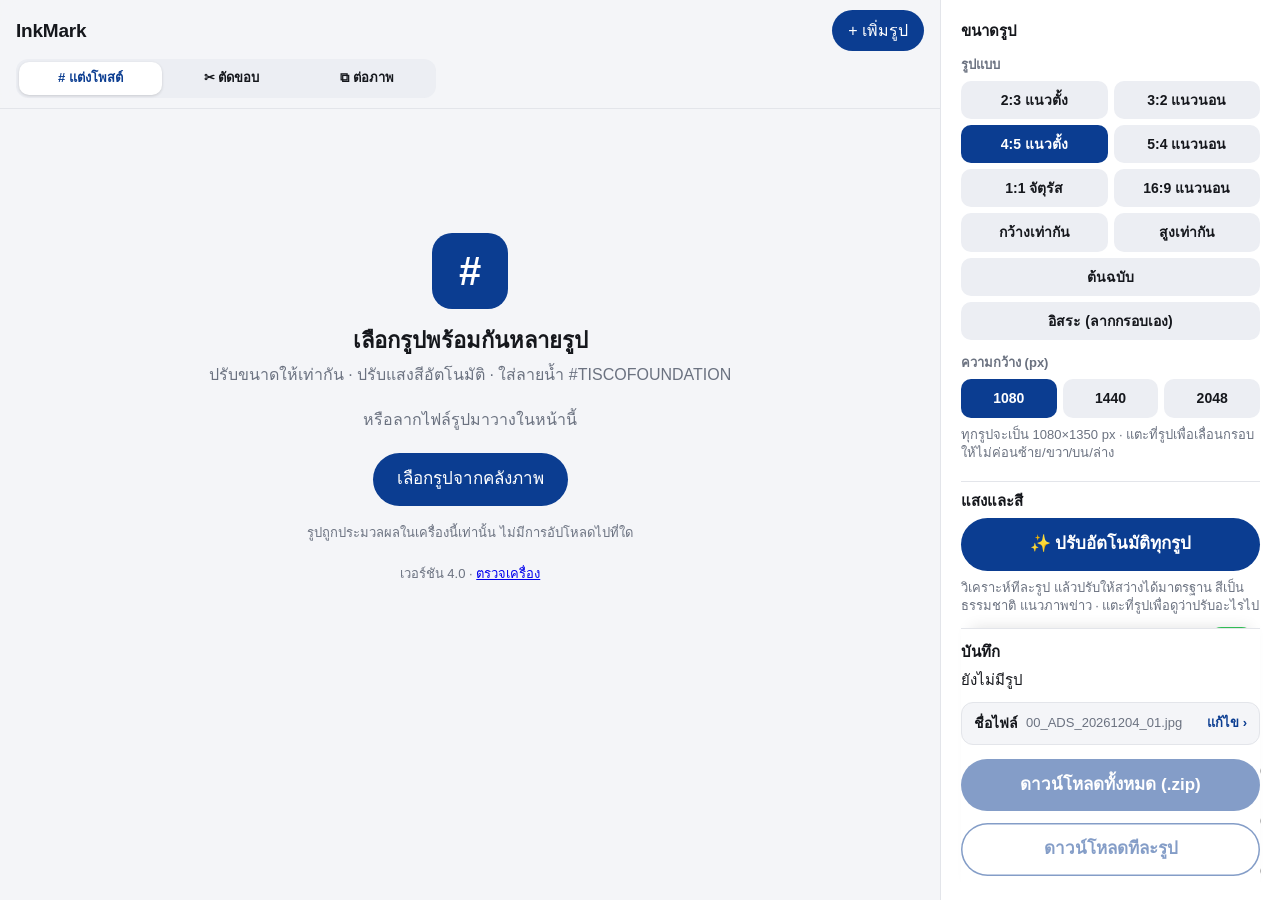
<file: index.html>
<!doctype html>
<html lang="th">
<head>
  <meta charset="utf-8">
  <meta name="viewport" content="width=device-width, initial-scale=1, viewport-fit=cover">
  <meta name="apple-mobile-web-app-capable" content="yes">
  <meta name="mobile-web-app-capable" content="yes">
  <meta name="apple-mobile-web-app-status-bar-style" content="default">
  <meta name="apple-mobile-web-app-title" content="InkMark">
  <meta name="theme-color" content="#0b3d91">
  <link rel="manifest" href="manifest.json">
  <link rel="apple-touch-icon" href="icons/icon-180.png">
  <link rel="icon" href="icons/icon-192.png">
  <link rel="stylesheet" href="css/style.css">
  <title>InkMark</title>
</head>
<body>
  <header class="topbar">
    <div class="topbar-main">
      <div class="brand">InkMark <span id="count" class="count"></span></div>
      <div class="top-actions">
        <button id="clearBtn" class="ghost" hidden>ล้างทั้งหมด</button>
        <label class="btn primary">+ เพิ่มรูป<input id="fileInput" type="file" accept="image/*" multiple hidden></label>
      </div>
    </div>
    <div class="seg mode-switch" id="modeSwitch">
      <button type="button" data-mode="post"># แต่งโพสต์</button>
      <button type="button" data-mode="trim">✂︎ ตัดขอบ</button>
      <button type="button" data-mode="stitch">⧉ ต่อภาพ</button>
    </div>
  </header>

  <main id="main">
    <section id="empty" class="empty">
      <div class="empty-mark">#</div>
      <h1>เลือกรูปพร้อมกันหลายรูป</h1>
      <p>ปรับขนาดให้เท่ากัน · ปรับแสงสีอัตโนมัติ · ใส่ลายน้ำ #TISCOFOUNDATION</p>
      <p class="desk-only drop-hint">หรือลากไฟล์รูปมาวางในหน้านี้</p>
      <label class="btn primary big">เลือกรูปจากคลังภาพ<input id="fileInput2" type="file" accept="image/*" multiple hidden></label>
      <p class="hint">รูปถูกประมวลผลในเครื่องนี้เท่านั้น ไม่มีการอัปโหลดไปที่ใด</p>
      <p class="hint"><span id="version"></span> · <a href="check.html">ตรวจเครื่อง</a></p>
    </section>
    <p id="gridHint" class="grid-hint" hidden>แตะที่รูปเพื่อเลื่อนตำแหน่งกรอบ หรือปรับแสงสีเฉพาะรูป</p>
    <div id="grid" class="grid"></div>
  </main>

  <!-- โหมดตัดขอบ -->
  <section id="trimApp" class="trim-app">
    <div class="trim-opts">
      <span class="muted">ตัด</span>
      <div class="seg" id="trimColorSeg"></div>
    </div>
    <section id="trimEmpty" class="empty">
      <div class="empty-mark">✂︎</div>
      <h1>ตัดขอบภาพแคปหน้าจอ</h1>
      <p>ตัดขอบดำ/ขาวออกอัตโนมัติ · ไม่ใส่ลายน้ำ ไม่ปรับสี คุณภาพเท่าต้นฉบับ</p>
      <label class="btn primary big">เลือกรูป<input id="trimInput" type="file" accept="image/*" multiple hidden></label>
      <p class="hint">บันทึกเป็นชื่อเดิมต่อท้าย _crop เช่น IMG_5969_crop.png</p>
    </section>
    <p id="trimHint" class="grid-hint" hidden>แตะที่รูปเพื่อดู หรือลากขอบปรับเอง</p>
    <div id="trimGrid" class="grid"></div>
  </section>
  <div id="trimBar" class="trim-bar" hidden>
    <span id="trimSummary" class="trim-summary"></span>
    <div class="trim-actions">
      <button id="trimPrepare" class="btn primary touch-only">บันทึกทั้งหมด</button>
      <button id="trimShare" class="btn primary touch-only" hidden>บันทึกลงคลังรูป / แชร์</button>
      <button id="trimZip" class="btn primary desk-only">ดาวน์โหลด .zip</button>
      <button id="trimFiles" class="btn outline desk-only">ทีละรูป</button>
    </div>
  </div>
  <div id="trimEditor" class="editor" hidden>
    <div class="ed-head">
      <button id="tEdClose" class="ghost">✕ ปิด</button>
      <span id="tEdTitle" class="ed-title"></span>
      <span class="ed-nav">
        <button id="tEdPrev" class="ghost" aria-label="รูปก่อนหน้า">‹</button>
        <button id="tEdNext" class="ghost" aria-label="รูปถัดไป">›</button>
      </span>
    </div>
    <div class="t-stage"><canvas id="tEdCanvas"></canvas></div>
    <div class="t-controls">
      <p class="hint" id="tEdInfo"></p>
      <div class="auto-row">
        <button id="tEdAuto" class="btn primary">✂︎ ตัดอัตโนมัติ</button>
        <button id="tEdNone" class="btn outline">ไม่ตัด</button>
      </div>
      <p class="hint">ลากเส้นขอบสีชมพูเพื่อปรับเอง · ลากกลางกรอบเพื่อเลื่อน</p>
    </div>
  </div>

  <!-- โหมดต่อภาพ -->
  <section id="stitchApp" class="stitch-app">
    <section id="stitchEmpty" class="empty">
      <div class="empty-mark">⧉</div>
      <h1>ต่อภาพแคปหน้าจอยาว</h1>
      <p>เลือกภาพแคปหลายภาพ (ลำดับไหนก็ได้) แอปเรียงลำดับ หาส่วนที่ซ้อนกัน แล้วต่อเป็นภาพยาวภาพเดียว</p>
      <label class="btn primary big">เลือกภาพแคป<input id="stitchInput" type="file" accept="image/*" multiple hidden></label>
      <p class="hint">บันทึกเป็น PNG ชื่อ ภาพแรก_stitch.png</p>
    </section>
    <div id="stitchWork" hidden>
      <div class="stitch-top">
        <p class="grid-hint">ลำดับภาพ (บน → ล่าง) · จัดให้อัตโนมัติ · ใช้ ◀ ▶ สลับเองได้</p>
        <button id="stitchAuto" type="button" class="ghost small">↻ เรียงอัตโนมัติ</button>
      </div>
      <div id="stitchStrip" class="stitch-strip"></div>
      <div class="stitch-layout">
        <div id="stitchPreviewBox" class="stitch-preview"><canvas id="stitchCanvas"></canvas></div>
        <div class="stitch-side">
          <div class="seam bars-box">
            <strong>แถบบน / แถบล่าง</strong>
            <p class="hint" id="stitchBars"></p>
            <label class="switch-row"><span>เก็บแถบบน <small class="muted">(เวลา แบต ชื่อแชท) จากภาพแรก</small></span><input type="checkbox" id="stitchKeepHeader" class="switch"></label>
            <label class="switch-row"><span>เก็บแถบล่าง <small class="muted">(ช่องพิมพ์ เมนู) จากภาพสุดท้าย</small></span><input type="checkbox" id="stitchKeepFooter" class="switch"></label>
          </div>
          <div id="stitchSeams" class="stitch-seams"></div>
        </div>
      </div>
    </div>
  </section>
  <div id="stitchBar" class="trim-bar" hidden>
    <span id="stitchSummary" class="trim-summary"></span>
    <div class="trim-actions">
      <button id="stitchPrepare" class="btn primary touch-only">ต่อภาพและบันทึก</button>
      <button id="stitchShare" class="btn primary touch-only" hidden>บันทึกลงคลังรูป / แชร์</button>
      <button id="stitchDownload" class="btn primary desk-only">ดาวน์โหลดภาพยาว (.png)</button>
    </div>
  </div>

  <!-- แผงตั้งค่า -->
  <section id="sheet" class="sheet" hidden>
    <div class="sheet-head">
      <strong id="sheetTitle"></strong>
      <button id="sheetClose" class="ghost small">เสร็จ</button>
    </div>

    <div class="pane" data-pane="size">
      <h3 class="pane-title">ขนาดรูป</h3>
      <p class="label">รูปแบบ</p>
      <div class="seg mode-grid" id="modeSeg"></div>
      <p class="label" id="sizeLabel">ความกว้าง (px)</p>
      <div class="seg" id="sizeSeg"></div>
      <p class="hint" id="sizeHint"></p>
    </div>

    <div class="pane" data-pane="tone">
      <h3 class="pane-title">แสงและสี</h3>
      <button id="autoAllBtn" class="btn primary block">✨ ปรับอัตโนมัติทุกรูป</button>
      <p class="hint">วิเคราะห์ทีละรูป แล้วปรับให้สว่างได้มาตรฐาน สีเป็นธรรมชาติ แนวภาพข่าว · แตะที่รูปเพื่อดูว่าปรับอะไรไป</p>
      <label class="switch-row">
        <span><strong>ปรับอัตโนมัติทันทีเมื่อเพิ่มรูป</strong></span>
        <input type="checkbox" id="autoImport" class="switch">
      </label>
      <button id="resetAllBtn" class="ghost small">ล้างการปรับแสงสีทุกรูป</button>
      <p class="label">ปรับเพิ่มทั้งชุด</p>
      <div id="globalSliders" class="sliders"></div>
      <button id="globalReset" class="ghost small">รีเซ็ตแถบเลื่อน</button>
      <p class="hint">ต้องการปรับเฉพาะรูปไหน ให้แตะที่รูปนั้น</p>
    </div>

    <div class="pane" data-pane="wm">
      <h3 class="pane-title">ลายน้ำ</h3>
      <label class="switch-row">
        <span><strong>ใส่ลายน้ำ</strong><br><small>ห่างขอบเท่ากัน ขนาดอัตโนมัติตามรูป</small></span>
        <input type="checkbox" id="wmToggle" class="switch">
      </label>
      <p class="label">ข้อความ</p>
      <input id="wmText" type="text" autocomplete="off" autocapitalize="characters" spellcheck="false">
      <p class="label">ตำแหน่ง</p>
      <div class="pos-grid" id="wmPosGrid" aria-label="ตำแหน่งลายน้ำ"></div>
      <p class="label">ขนาด</p>
      <div class="seg" id="wmSizeSeg"></div>
      <p class="label">สี</p>
      <div class="seg wrap" id="wmColorSeg"></div>
      <p class="label">ความทึบ <span id="wmOpacityVal" class="muted"></span></p>
      <input id="wmOpacity" type="range" min="40" max="100" step="5">
    </div>

    <div class="pane" data-pane="export">
      <h3 class="pane-title">บันทึก</h3>
      <p id="exportSummary" class="summary"></p>
      <details class="name-box" id="nameBox">
        <summary>
          <span class="name-title">ชื่อไฟล์</span>
          <span class="name-sum" id="namePreview"></span>
        </summary>
        <p class="label">คำค้นหาในชื่อไฟล์</p>
        <input id="prefixInput" type="text" autocomplete="off" autocapitalize="characters" spellcheck="false" maxlength="20">
        <p class="hint">รูปแบบ 00_คำค้นหา_วันที่ถ่าย_ลำดับ · ลำดับนับตามรูปในหน้าแอป เริ่มใหม่ทุกวันที่</p>
      </details>
      <p class="hint warn" id="noDateWarn" hidden></p>
      <div class="desk-only desk-export">
        <button id="deskZipBtn" class="btn primary block">ดาวน์โหลดทั้งหมด (.zip)</button>
        <button id="deskFilesBtn" class="btn outline block">ดาวน์โหลดทีละรูป</button>
      </div>
      <div class="touch-only">
      <button id="exportBtn" class="btn primary block">เตรียมไฟล์ทั้งหมด</button>
      <div id="exportReady" hidden>
        <button id="shareBtn" class="btn primary block">บันทึกลงคลังรูป / แชร์</button>
        <p class="hint">กดแล้วเลือก <strong>"บันทึกรูปภาพ"</strong> รูปเข้าแอปรูปภาพ (แอปรูปภาพจะตั้งชื่อใหม่เอง) · ต้องการชื่อไฟล์ตามที่ตั้ง เลือก <strong>"บันทึกไปยังไฟล์"</strong></p>
        <button id="downloadBtn" class="ghost small">หรือดาวน์โหลดเป็นไฟล์</button>
      </div>
      </div>
    </div>
  </section>

  <nav class="tabbar" id="tabbar" hidden>
    <button data-sheet="size"><span class="ico">▣</span><span>ขนาด</span></button>
    <button data-sheet="tone"><span class="ico">☀︎</span><span>แสงสี</span></button>
    <button data-sheet="wm"><span class="ico">#</span><span>ลายน้ำ</span></button>
    <button data-sheet="export" class="accent"><span class="ico">↓</span><span>บันทึก</span></button>
  </nav>

  <!-- แก้ไขรายรูป -->
  <div id="editor" class="editor" hidden>
    <div class="ed-head">
      <button id="edClose" class="ghost">✕ ปิด</button>
      <span id="edTitle" class="ed-title"></span>
      <span class="ed-nav">
        <button id="edPrev" class="ghost" aria-label="รูปก่อนหน้า">‹</button>
        <button id="edNext" class="ghost" aria-label="รูปถัดไป">›</button>
      </span>
    </div>
    <div class="ed-body">
      <div class="ed-stage" id="edStage">
        <div class="ed-pane" id="edCropPane">
          <p class="ed-pane-label" id="edCropLabel">รูปเต็ม · ลากกรอบเพื่อเลือกตำแหน่ง</p>
          <div class="ed-pane-box"><canvas id="edCrop"></canvas></div>
        </div>
        <div class="ed-pane">
          <p class="ed-pane-label">ผลลัพธ์</p>
          <div class="ed-pane-box"><canvas id="edPreview"></canvas></div>
        </div>
      </div>
      <div class="ed-controls">
        <div id="edFrame" class="ed-frame">
          <div class="row ed-mode-row">
            <span class="muted">ขนาดรูปนี้</span>
            <select id="edMode"><option value=""></option></select>
          </div>
          <p class="hint" id="edModeNote" hidden>รูปนี้ใช้ขนาดเฉพาะ รูปอื่นยังใช้ขนาดตามชุด</p>
          <p class="hint mobile-only" id="edFrameHint">ลากกรอบสีขาวเพื่อเลือกตำแหน่ง · ใช้สองนิ้วซูมได้</p>
          <p class="hint" id="edFreeInfo" hidden></p>
          <div class="row" id="edZoomRow">
            <span class="muted">ซูม</span>
            <input id="edZoom" type="range" min="1" max="4" step="0.01">
            <button id="edCropReset" class="ghost small">กึ่งกลาง</button>
          </div>
          <div class="geo-box">
            <p class="label geo-title">ปรับให้ตรง <span class="muted">— เอียง · มุมมองแนวตั้ง/แนวนอน</span></p>
            <div class="ref-row">
              <span class="muted">อ้างอิงหลัก</span>
              <div class="seg" id="refSeg"></div>
            </div>
            <div class="auto-row">
              <button id="edStraight" class="btn outline">📐 ตั้งตรงอัตโนมัติ</button>
              <button id="edGeoReset" class="ghost small">ล้าง</button>
            </div>
            <button id="edGuide" type="button" class="btn outline block guide-btn">📏 ลากเส้นอ้างอิงเอง</button>
            <div id="geoChips" class="chips"></div>
            <div class="one-slider"><input id="geoOne" type="range"></div>
          </div>
        </div>
        <div class="ed-tone">
          <div class="auto-row">
            <button id="edAuto" class="btn primary">✨ ปรับอัตโนมัติ</button>
            <button id="edToneReset" class="ghost small">ล้างการปรับ</button>
          </div>
          <ul id="edNotes" class="auto-notes"></ul>
          <button id="edCompare" class="btn outline block desk-only">กดค้างเพื่อดูก่อนปรับ</button>
          <!-- มือถือ: เลือกค่าทีละตัว แล้วปรับด้วยแถบเดียว (รูปไม่เลื่อนหาย) -->
          <div id="edChips" class="chips mobile-only"></div>
          <div class="one-slider mobile-only">
            <input id="edOne" type="range" step="1">
          </div>
          <p class="hint mobile-only">กดค้างที่รูปเพื่อดูก่อนปรับ · แตะชื่อค่าสองครั้งเพื่อกลับเป็น 0</p>
          <p class="label desk-only">ปรับแสงสีรูปนี้</p>
          <div id="edSliders" class="sliders desk-only"></div>
        </div>
        <div class="row ed-actions">
          <button id="edRemove" class="ghost small danger">ลบรูปนี้</button>
        </div>
        <p class="hint desk-only">คีย์ลัด: ← → เปลี่ยนรูป · Esc ปิด · ลูกกลิ้งเมาส์ = ซูม</p>
      </div>
    </div>
    <nav class="ed-tabs mobile-only" id="edTabs">
      <button type="button" data-tab="frame"><span class="ico">▣</span><span>ขนาด · ตำแหน่ง</span></button>
      <button type="button" data-tab="tone"><span class="ico">☀︎</span><span>แสงสี</span></button>
    </nav>
  </div>

  <div id="progress" class="progress" hidden>
    <div class="progress-card">
      <p id="progressText"></p>
      <div class="bar"><div id="progressBar"></div></div>
    </div>
  </div>
  <div id="toast" class="toast" hidden></div>
  <div id="dropZone" class="drop-zone" hidden><div>วางรูปที่นี่</div></div>
  <button id="updateBar" class="update-bar" hidden>มีเวอร์ชันใหม่ · แตะเพื่อโหลด (รูปที่เลือกไว้จะหายไป)</button>

  <script type="module" src="js/app.js"></script>
</body>
</html>
</file>
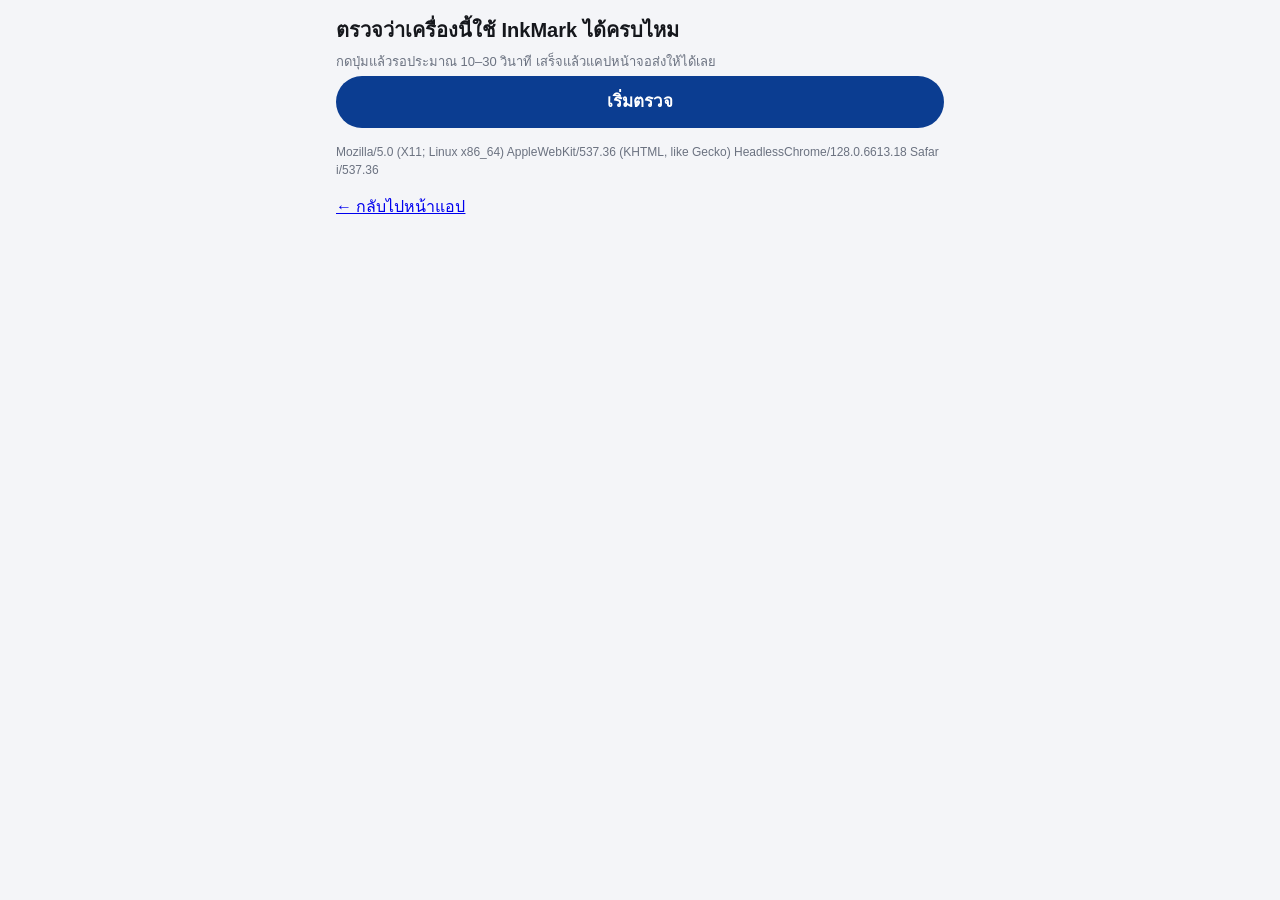
<file: check.html>
<!doctype html>
<html lang="th">
<head>
  <meta charset="utf-8">
  <meta name="viewport" content="width=device-width, initial-scale=1, viewport-fit=cover">
  <link rel="stylesheet" href="css/style.css">
  <title>InkMark · ตรวจเครื่อง</title>
  <style>
    .check { max-width: 640px; margin: 0 auto; padding: calc(env(safe-area-inset-top, 0px) + 16px) 16px 40px; }
    .check h1 { font-size: 20px; margin: 0 0 4px; }
    .check ol { padding: 0; list-style: none; margin: 16px 0; }
    .check li { background: var(--surface); border-radius: 12px; padding: 10px 12px; margin-bottom: 8px; font-size: 15px; }
    .check li small { display: block; color: var(--muted); font-size: 13px; margin-top: 2px; word-break: break-word; }
    .check .ua { font-size: 12px; color: var(--muted); word-break: break-all; }
    .check .result { font-weight: 700; font-size: 17px; margin: 8px 0; }
  </style>
</head>
<body>
  <div class="check">
    <h1>ตรวจว่าเครื่องนี้ใช้ InkMark ได้ครบไหม</h1>
    <p class="hint">กดปุ่มแล้วรอประมาณ 10–30 วินาที เสร็จแล้วแคปหน้าจอส่งให้ได้เลย</p>
    <button id="run" class="btn primary block">เริ่มตรวจ</button>
    <p id="result" class="result"></p>
    <ol id="list"></ol>
    <p class="ua" id="ua"></p>
    <p><a href="./">← กลับไปหน้าแอป</a></p>
  </div>
  <script type="module" src="js/check.js"></script>
</body>
</html>
</file>
<file: css/style.css>
:root {
  --bg: #f4f5f8;
  --surface: #ffffff;
  --text: #15171c;
  --muted: #6b7280;
  --line: #e3e5ea;
  --primary: #0b3d91;
  --primary-text: #ffffff;
  --chip: #eceef3;
  --danger: #c62828;
  --shadow: 0 6px 24px rgba(0, 0, 0, 0.12);
  --tabbar-h: 64px;
  --safe-b: env(safe-area-inset-bottom, 0px);
}
@media (prefers-color-scheme: dark) {
  :root {
    --bg: #0f1115;
    --surface: #1a1d23;
    --text: #eef0f4;
    --muted: #9aa1ad;
    --line: #2b2f37;
    --primary: #4c7fe0;
    --chip: #262a32;
    --danger: #ff6b6b;
    --shadow: 0 6px 24px rgba(0, 0, 0, 0.5);
  }
}

* { box-sizing: border-box; -webkit-tap-highlight-color: transparent; }
html, body { margin: 0; }
body {
  background: var(--bg);
  color: var(--text);
  font: 16px/1.45 -apple-system, BlinkMacSystemFont, "Sukhumvit Set", "Noto Sans Thai", "Helvetica Neue", Arial, sans-serif;
  touch-action: manipulation;
  -webkit-user-select: none;
  user-select: none;
}
button, input, label.btn { font: inherit; color: inherit; }
button { cursor: pointer; border: 0; background: none; }
[hidden] { display: none !important; }
.muted { color: var(--muted); font-weight: 400; }
.hint { color: var(--muted); font-size: 13px; margin: 8px 0 0; }

.btn {
  display: inline-flex; align-items: center; justify-content: center;
  padding: 9px 16px; border-radius: 999px; font-weight: 600; cursor: pointer;
}
.btn.primary { background: var(--primary); color: var(--primary-text); }
.btn.big { padding: 14px 24px; font-size: 17px; }
.btn.block { width: 100%; padding: 14px; font-size: 17px; margin-top: 4px; }
.btn:disabled { opacity: 0.5; }
.btn.outline { background: transparent; color: var(--primary); box-shadow: inset 0 0 0 1.5px var(--primary); }
.desk-export { display: grid; gap: 8px; }
.ghost { padding: 8px 12px; border-radius: 10px; color: var(--primary); font-weight: 600; }
.ghost.small { font-size: 14px; padding: 6px 10px; }
.ghost.danger { color: var(--danger); }

/* แถบบน */
.topbar {
  position: sticky; top: 0; z-index: 10;
  display: flex; align-items: center; justify-content: space-between;
  padding: calc(env(safe-area-inset-top, 0px) + 10px) 16px 10px;
  background: var(--bg);
  background: color-mix(in srgb, var(--bg) 88%, transparent);
  -webkit-backdrop-filter: blur(12px); backdrop-filter: blur(12px);
  border-bottom: 1px solid var(--line);
}
.brand { font-weight: 800; font-size: 19px; letter-spacing: -0.2px; }
.count { font-weight: 500; font-size: 14px; color: var(--muted); margin-left: 4px; }
.top-actions { display: flex; gap: 6px; align-items: center; }

main { padding: 12px 16px calc(var(--tabbar-h) + var(--safe-b) + 24px); }
body.sheet-open main { padding-bottom: calc(58vh + var(--safe-b)); }

.empty { text-align: center; padding: 12vh 8px 0; }
.empty-mark {
  width: 76px; height: 76px; margin: 0 auto 16px; border-radius: 20px;
  display: grid; place-items: center; font-size: 40px; font-weight: 800;
  background: var(--primary); color: #fff;
}
.empty h1 { font-size: 22px; margin: 0 0 6px; }
.empty p { color: var(--muted); margin: 0 0 22px; }
.empty .hint { margin-top: 18px; }
.grid-hint { color: var(--muted); font-size: 13px; margin: 0 0 10px; }

.grid { display: grid; grid-template-columns: repeat(2, minmax(0, 1fr)); gap: 10px; align-items: start; }
@media (min-width: 640px) { .grid { grid-template-columns: repeat(3, minmax(0, 1fr)); } }
@media (min-width: 980px) { .grid { grid-template-columns: repeat(4, minmax(0, 1fr)); } }
.tile {
  position: relative; border-radius: 10px; overflow: hidden; background: var(--chip);
  min-height: 80px; cursor: pointer;
}
.tile canvas { display: block; width: 100%; height: auto; }
.tile .num {
  position: absolute; left: 6px; top: 6px; font-size: 12px; font-weight: 700;
  background: rgba(0,0,0,0.55); color: #fff; padding: 1px 7px; border-radius: 99px;
}
.tile .del {
  position: absolute; right: 4px; top: 4px; width: 30px; height: 30px; border-radius: 50%;
  display: grid; place-items: center; font-size: 14px; font-weight: 700; line-height: 1;
  background: rgba(0,0,0,0.6); color: #fff; border: 1.5px solid rgba(255,255,255,0.8);
}

/* แถบล่าง */
.tabbar {
  position: fixed; left: 0; right: 0; bottom: 0; z-index: 30;
  display: grid; grid-template-columns: repeat(4, 1fr);
  padding: 6px 8px calc(var(--safe-b) + 6px);
  background: var(--surface); border-top: 1px solid var(--line);
}
.tabbar button {
  display: flex; flex-direction: column; align-items: center; gap: 1px;
  padding: 6px 0; border-radius: 12px; font-size: 12px; color: var(--muted);
}
.tabbar .ico { font-size: 19px; line-height: 1.2; font-weight: 700; }
.tabbar button.active { color: var(--primary); background: var(--chip); }
.tabbar button.accent { color: var(--primary); font-weight: 700; }

/* แผงตั้งค่า */
.sheet {
  position: fixed; left: 0; right: 0; z-index: 25;
  bottom: calc(var(--tabbar-h) + var(--safe-b));
  max-height: 52vh; overflow-y: auto; -webkit-overflow-scrolling: touch;
  background: var(--surface); border-radius: 18px 18px 0 0; box-shadow: var(--shadow);
  padding: 4px 16px 16px;
}
@media (min-width: 720px) { .sheet { left: 50%; right: auto; width: 560px; transform: translateX(-50%); } }
.sheet-head {
  position: sticky; top: 0; background: var(--surface);
  display: flex; justify-content: space-between; align-items: center; padding: 10px 0 4px;
}
.pane { display: none; }
.pane.active { display: block; }
.label { font-size: 13px; font-weight: 600; color: var(--muted); margin: 14px 0 6px; }

.seg { display: flex; gap: 6px; }
.seg.wrap { flex-wrap: wrap; }
.seg button {
  flex: 1 1 auto; padding: 9px 12px; border-radius: 10px; background: var(--chip);
  font-size: 14px; font-weight: 600; white-space: nowrap; display: inline-flex; align-items: center; justify-content: center; gap: 6px;
}
.seg button.on { background: var(--primary); color: var(--primary-text); }
.pos-grid {
  display: grid; grid-template-columns: repeat(3, 1fr); gap: 4px;
  width: 132px; aspect-ratio: 4 / 5; padding: 6px; border-radius: 12px;
  background: var(--chip); border: 1px solid var(--line);
}
.pos-grid button { border-radius: 8px; display: grid; place-items: center; }
.pos-grid button i { width: 22px; height: 6px; border-radius: 3px; background: var(--muted); opacity: 0.35; }
.pos-grid button.on { background: var(--surface); box-shadow: 0 1px 3px rgba(0,0,0,0.15); }
.pos-grid button.on i { background: var(--primary); opacity: 1; }
.dot { width: 14px; height: 14px; border-radius: 50%; border: 1px solid rgba(128,128,128,0.6); display: inline-block; }
.seg input[type=color] { width: 22px; height: 22px; border: 0; padding: 0; background: none; }

input[type=text] {
  width: 100%; padding: 10px 12px; font-size: 16px; border-radius: 10px;
  border: 1px solid var(--line); background: var(--bg); -webkit-user-select: text; user-select: text;
}
input[type=range] { width: 100%; accent-color: var(--primary); }

.sliders .sl { display: grid; grid-template-columns: 1fr auto; align-items: center; margin: 4px 0 10px; }
.sliders .sl span { font-size: 14px; }
.sliders .sl output { font-size: 13px; color: var(--muted); min-width: 34px; text-align: right; }
.sliders .sl input { grid-column: 1 / -1; }

.switch-row { display: flex; align-items: center; justify-content: space-between; gap: 12px; padding: 8px 0; }
.switch-row small { color: var(--muted); }
.switch {
  appearance: none; -webkit-appearance: none; flex: none;
  width: 51px; height: 31px; border-radius: 99px; background: var(--line); position: relative; transition: background .2s;
}
.switch::after {
  content: ""; position: absolute; top: 2px; left: 2px; width: 27px; height: 27px; border-radius: 50%;
  background: #fff; box-shadow: 0 1px 3px rgba(0,0,0,.3); transition: transform .2s;
}
.switch:checked { background: #34c759; }
.switch:checked::after { transform: translateX(20px); }

.summary { font-size: 15px; margin: 6px 0 12px; }

/* ตัวแก้ไขรายรูป */
.editor {
  position: fixed; inset: 0; z-index: 50; background: var(--bg);
  display: flex; flex-direction: column;
}
.ed-head {
  display: flex; align-items: center; justify-content: space-between; gap: 8px;
  padding: calc(env(safe-area-inset-top, 0px) + 6px) 8px 6px; border-bottom: 1px solid var(--line); background: var(--surface);
}
.ed-title { font-size: 14px; color: var(--muted); overflow: hidden; text-overflow: ellipsis; white-space: nowrap; }
.ed-nav button { font-size: 24px; padding: 2px 14px; }
.ed-body { flex: 1; min-height: 0; overflow-y: auto; width: 100%; }
.ed-stage {
  position: relative; background: #16181c; overflow: hidden;
  display: flex; flex-direction: column; gap: 8px; padding: 8px;
}
.ed-pane { display: flex; flex-direction: column; min-width: 0; min-height: 0; height: 36vh; height: 36dvh; }
.ed-pane-label { margin: 0 0 4px; color: #b9bec8; font-size: 12px; font-weight: 600; }
.ed-pane-box { flex: 1; min-height: 0; display: flex; align-items: center; justify-content: center; }
#edCrop, #edPreview { display: block; box-shadow: 0 2px 16px rgba(0,0,0,0.5); }
#edCrop { touch-action: none; cursor: grab; }
#edCrop.dragging { cursor: grabbing; }
#edPreview { -webkit-touch-callout: none; }
.ed-stage-hint.fade { opacity: 0; }
.ed-stage-hint {
  position: absolute; left: 50%; top: 10px; transform: translateX(-50%); margin: 0; transition: opacity .4s;
  background: rgba(0,0,0,0.55); color: #fff; font-size: 12px; padding: 4px 10px; border-radius: 99px;
  pointer-events: none; white-space: nowrap;
}
.ed-controls { padding: 14px 16px calc(var(--safe-b) + 24px); max-width: 640px; margin: 0 auto; }
.ed-controls .btn.block { margin-top: 0; margin-bottom: 8px; }
.auto-notes { margin: 0 0 10px; padding: 0; list-style: none; font-size: 13px; color: var(--muted); }
.auto-notes li { padding: 3px 0 3px 18px; position: relative; }
.auto-notes li::before { content: "✓"; position: absolute; left: 0; color: var(--primary); font-weight: 700; }
#edCompare { -webkit-user-select: none; user-select: none; -webkit-touch-callout: none; }
.row { display: flex; align-items: center; gap: 10px; margin-top: 8px; }
.row input[type=range] { flex: 1; }

.progress { position: fixed; inset: 0; z-index: 80; background: rgba(0,0,0,0.4); display: grid; place-items: center; }
.progress-card { background: var(--surface); padding: 20px; border-radius: 16px; width: min(320px, 86vw); text-align: center; }
.bar { height: 6px; background: var(--chip); border-radius: 99px; overflow: hidden; }
#progressBar { height: 100%; width: 0; background: var(--primary); transition: width .15s; }

.toast {
  position: fixed; left: 50%; transform: translateX(-50%); z-index: 90;
  bottom: calc(var(--tabbar-h) + var(--safe-b) + 16px);
  background: rgba(20,20,20,0.92); color: #fff; padding: 10px 16px; border-radius: 12px; font-size: 14px; max-width: 90vw;
}

.update-bar {
  position: fixed; left: 12px; right: 12px; z-index: 95;
  top: calc(env(safe-area-inset-top, 0px) + 64px);
  background: var(--primary); color: #fff; font-weight: 600; font-size: 14px;
  padding: 10px 14px; border-radius: 12px; box-shadow: var(--shadow);
}

/* ---------- จอคอม: แผงเครื่องมือด้านขวา ---------- */
.desk-only { display: none !important; }
.pane-title { display: none; }
.drop-zone {
  position: fixed; inset: 0; z-index: 99; display: grid; place-items: center;
  background: rgba(11, 61, 145, 0.18);
  background: color-mix(in srgb, var(--primary) 18%, transparent);
  border: 3px dashed var(--primary); pointer-events: none;
}
.drop-zone div { background: var(--surface); color: var(--primary); font-weight: 700; font-size: 20px; padding: 14px 24px; border-radius: 14px; box-shadow: var(--shadow); }

@media (min-width: 1024px) {
  :root { --side-w: 340px; }
  .desk-only { display: revert !important; }
  .btn.desk-only { display: flex !important; }
  .desk-export.desk-only { display: grid !important; }
  .touch-only { display: none !important; }
  .drop-hint { color: var(--muted); }

  main, body.sheet-open main { padding: 16px 24px 32px; margin-right: var(--side-w); }
  .topbar { padding-right: calc(var(--side-w) + 16px); }
  .grid { grid-template-columns: repeat(auto-fill, minmax(220px, 1fr)); gap: 14px; }
  .tabbar { display: none !important; }

  /* แผงขวาแสดงตลอด ตั้งแต่ยังไม่เลือกรูป และล็อกตำแหน่งไว้ */
  .sheet,
  .sheet[hidden] {
    display: block !important;
    top: 0; bottom: 0; right: 0; left: auto; width: var(--side-w); max-height: none; transform: none;
    border-radius: 0; box-shadow: none; border-left: 1px solid var(--line);
    padding: calc(env(safe-area-inset-top, 0px) + 12px) 20px 24px;
  }
  .sheet-head { display: none; }
  .sheet .pane { display: block; padding-bottom: 18px; margin-bottom: 6px; border-bottom: 1px solid var(--line); }
  .sheet .pane:last-child { border-bottom: 0; }
  .pane-title { display: block; font-size: 15px; margin: 8px 0 2px; }
  .sheet .pane[data-pane="export"] {
    position: sticky; bottom: -24px; background: var(--surface); padding: 4px 0 24px; margin-top: 8px;
    border-top: 1px solid var(--line); box-shadow: 0 -10px 14px -10px rgba(0,0,0,0.12);
  }

  .ed-body { display: grid; grid-template-columns: 1fr 340px; overflow: hidden; }
  .ed-stage { min-height: 0; flex-direction: row; gap: 16px; padding: 12px 16px 16px; }
  .ed-pane { flex: 1; height: auto; }
  .ed-controls { border-left: 1px solid var(--line); overflow-y: auto; max-width: none; margin: 0; padding: 16px 20px 24px; background: var(--surface); }
}

/* ป้ายบนรูปย่อ + ลากเรียงลำดับ */
.tile .badges { position: absolute; left: 6px; bottom: 6px; display: flex; gap: 4px; flex-wrap: wrap; pointer-events: none; }
.tile .badges span { font-size: 11px; color: #fff; padding: 1px 7px; border-radius: 99px; }
.tile .badges .edited { background: var(--primary); }
.tile .badges .nodate { background: #b26a00; }
.tile { -webkit-touch-callout: none; touch-action: manipulation; }
.tile.drag-src { opacity: 0.3; }
.tile.lifted { transform: scale(1.04); }
.drag-ghost {
  position: fixed; z-index: 70; pointer-events: none; border-radius: 10px; overflow: hidden;
  box-shadow: 0 12px 32px rgba(0,0,0,0.35); opacity: 0.92; transform: scale(1.05);
}
.drag-ghost canvas { display: block; width: 100%; height: auto; }
/* โหมดที่ไม่ต้องเลือกตำแหน่ง: ให้ผลลัพธ์ใช้พื้นที่ทั้งหมด */
#edCropPane[hidden] + .ed-pane { height: 64vh; height: 64dvh; }
@media (min-width: 1024px) { #edCropPane[hidden] + .ed-pane { height: auto; } }

/* ---------- หน้าแก้ไขบนมือถือ: รูปค้างบนจอ เครื่องมืออยู่ล่าง (แบบแอปรูปภาพ iPhone) ---------- */
.auto-row { display: flex; align-items: center; gap: 8px; margin-bottom: 6px; }
.auto-row .btn { flex: 1; }
.chips { display: flex; gap: 6px; overflow-x: auto; padding: 2px 0 8px; scrollbar-width: none; -webkit-overflow-scrolling: touch; }
.chips::-webkit-scrollbar { display: none; }
.chips button {
  flex: none; padding: 7px 12px; border-radius: 99px; background: var(--chip); font-size: 14px; font-weight: 600;
  display: flex; gap: 6px; align-items: baseline;
}
.chips button small { font-weight: 500; color: var(--muted); font-size: 12px; }
.chips button.on { background: var(--primary); color: #fff; }
.chips button.on small { color: rgba(255,255,255,0.8); }
.chips button.changed:not(.on) small { color: var(--primary); }
.one-slider { padding: 4px 4px 0; }
.one-slider input { width: 100%; }
.ed-tabs { display: none; }

@media (max-width: 1023px) {
  .mobile-only { display: revert; }
  .chips.mobile-only { display: flex; }
  .editor .ed-body { display: flex; flex-direction: column; overflow: hidden; }
  .editor .ed-stage { flex: 1; min-height: 0; padding: 8px; }
  .editor .ed-pane { flex: 1; height: auto; min-height: 0; }
  #edCropPane[hidden] + .ed-pane { height: auto; }
  .editor .ed-controls { flex: none; max-height: 42vh; overflow-y: auto; width: 100%; padding: 10px 16px 6px; background: var(--surface); }
  .editor .auto-notes {
    font-size: 12px; margin-bottom: 6px;
    display: -webkit-box; -webkit-line-clamp: 2; -webkit-box-orient: vertical; overflow: hidden;
  }
  .editor .auto-notes li { display: inline; padding: 0 6px 0 0; }
  .editor .auto-notes li::before { position: static; margin-right: 2px; }
  .editor .ed-actions { display: none; }
  .editor .ed-controls .hint { margin: 2px 0 4px; font-size: 12px; }
  .ed-tabs {
    display: grid; grid-template-columns: 1fr 1fr; flex: none; background: var(--surface);
    border-top: 1px solid var(--line); padding: 4px 8px calc(var(--safe-b) + 4px);
  }
  .ed-tabs button { display: flex; flex-direction: column; align-items: center; padding: 6px 0; border-radius: 12px; font-size: 12px; color: var(--muted); }
  .ed-tabs .ico { font-size: 18px; line-height: 1.2; font-weight: 700; }
  .ed-tabs button.on { color: var(--primary); background: var(--chip); }
  /* แท็บตำแหน่ง: เห็นรูปเต็ม+กรอบ · แท็บแสงสี: เห็นผลลัพธ์ */
  .editor.tab-tone #edCropPane { display: none; }
  .editor.tab-frame #edCropPane:not([hidden]) ~ .ed-pane { display: none; }
  .editor.tab-tone .ed-frame { display: none; }
  .editor.tab-frame .ed-tone, .editor.tab-frame .ed-actions { display: none; }
  .editor .ed-pane-label { display: none; }
}
@media (min-width: 1024px) { .mobile-only { display: none !important; } }

/* ขนาดรูป: เรียงเป็นคู่ แนวตั้ง | แนวนอน */
.seg.mode-grid { display: grid; grid-template-columns: 1fr 1fr; }
.seg.mode-grid button[data-value="orig"] { grid-column: 1 / -1; }

/* ชื่อไฟล์: ยุบไว้เป็นบรรทัดสรุป แตะเพื่อแก้ */
.name-box { margin: 4px 0 10px; border: 1px solid var(--line); border-radius: 12px; padding: 0 12px; background: var(--bg); }
.name-box summary {
  list-style: none; cursor: pointer; display: flex; align-items: center; gap: 8px; padding: 10px 0; font-size: 14px;
}
.name-box summary::-webkit-details-marker { display: none; }
.name-box summary::after { content: "แก้ไข ›"; margin-left: auto; color: var(--primary); font-weight: 600; font-size: 13px; flex: none; }
.name-box[open] summary::after { content: "เสร็จ"; }
.name-title { font-weight: 600; flex: none; }
.name-sum { color: var(--muted); overflow: hidden; text-overflow: ellipsis; white-space: nowrap; min-width: 0; font-size: 13px; }
.name-box[open] { padding-bottom: 10px; }
.name-box .label { margin-top: 2px; }
.hint.warn { color: #b26a00; }

/* ขนาดเฉพาะรูป */
.ed-mode-row select {
  flex: 1; font: inherit; font-size: 15px; padding: 8px 10px; border-radius: 10px;
  border: 1px solid var(--line); background: var(--bg); color: var(--text);
}
.ed-mode-row .muted { flex: none; }
#edModeNote { color: var(--primary); }
.tile .badges .own-size { background: #6a3fb2; }

/* ปรับให้ตรง */
.geo-box { margin-top: 10px; padding-top: 10px; border-top: 1px solid var(--line); }
.geo-box .auto-row .btn { padding: 8px 12px; font-size: 15px; }
.geo-box .chips { display: flex; }
.geo-title { margin: 0 0 6px; }
/* ในหน้าแก้ไข: ข้อความแจ้งขึ้นด้านบน ไม่บังเครื่องมือ */
body.editing .toast { top: calc(env(safe-area-inset-top, 0px) + 64px); bottom: auto; }
.tile .badges .trimmed { background: #2e7d32; }

/* ---------- สลับโหมด: แต่งรูปโพสต์ / ตัดขอบ ---------- */
.topbar { flex-direction: column; align-items: stretch; gap: 8px; }
.topbar-main { display: flex; align-items: center; justify-content: space-between; }
.mode-switch { background: var(--chip); padding: 3px; border-radius: 12px; gap: 3px; }
.mode-switch button { background: transparent; padding: 7px 10px; }
.mode-switch button.on { background: var(--surface); color: var(--primary); box-shadow: 0 1px 3px rgba(0,0,0,0.15); }
@media (min-width: 1024px) { .mode-switch { max-width: 420px; } }

.trim-app { display: none; padding: 12px 16px calc(var(--safe-b) + 110px); }
body.mode-trim .trim-app { display: block; }
body.mode-trim #main, body.mode-trim .tabbar, body.mode-trim #editor { display: none !important; }
body.mode-trim .sheet, body.mode-trim .sheet[hidden] { display: none !important; }
body.mode-trim .topbar { padding-right: 16px !important; }
body:not(.mode-trim) #trimBar, body:not(.mode-trim) #trimEditor { display: none !important; }
.trim-opts { display: flex; align-items: center; gap: 10px; margin-bottom: 12px; }
.trim-opts .seg { flex: 1; max-width: 420px; }
.trim-bar {
  position: fixed; left: 0; right: 0; bottom: 0; z-index: 30; background: var(--surface);
  border-top: 1px solid var(--line); padding: 10px 16px calc(var(--safe-b) + 10px);
  display: flex; align-items: center; justify-content: space-between; gap: 10px; flex-wrap: wrap;
}
.trim-summary { font-size: 14px; }
.trim-actions { display: flex; gap: 8px; }
.trim-actions .btn { padding: 11px 18px; }
.tile .badges .trimmed { background: #2e7d32; }
.tile .badges .notrim { background: #757575; }
.t-stage { flex: 1; min-height: 0; background: #2a2d33; display: flex; align-items: center; justify-content: center; overflow: hidden; }
#tEdCanvas { display: block; touch-action: none; box-shadow: 0 2px 16px rgba(0,0,0,0.5); }
.t-controls { background: var(--surface); padding: 12px 16px calc(var(--safe-b) + 14px); }
.t-controls .hint { margin: 4px 0 8px; }
@media (min-width: 1024px) {
  body.mode-trim main { margin-right: 0; }
  .t-controls { max-width: 640px; width: 100%; margin: 0 auto; }
}
.toast { pointer-events: none; }

/* ---------- โหมดต่อภาพ ---------- */
.stitch-app { display: none; padding: 12px 16px calc(var(--safe-b) + 110px); }
body.mode-stitch .stitch-app { display: block; }
body.mode-stitch #main, body.mode-stitch .tabbar, body.mode-stitch #editor { display: none !important; }
body.mode-stitch .sheet, body.mode-stitch .sheet[hidden] { display: none !important; }
body.mode-stitch .topbar { padding-right: 16px !important; }
body:not(.mode-stitch) #stitchBar { display: none !important; }
.mode-switch button { font-size: 13px; padding: 7px 6px; }
.stitch-strip { display: flex; gap: 8px; overflow-x: auto; padding-bottom: 8px; margin-bottom: 10px; }
.strip-item { position: relative; flex: none; width: 84px; background: var(--chip); border-radius: 8px; overflow: hidden; }
.strip-item canvas { display: block; width: 84px; }
.strip-item .num {
  position: absolute; left: 4px; top: 4px; font-size: 11px; font-weight: 700;
  background: rgba(0,0,0,0.6); color: #fff; padding: 0 6px; border-radius: 99px;
}
.strip-btns { display: flex; justify-content: space-between; background: var(--surface); }
.strip-btns button { flex: 1; padding: 5px 0; font-size: 13px; color: var(--primary); }
.strip-btns button:disabled { color: var(--line); }
.stitch-layout { display: flex; flex-direction: column; gap: 14px; }
.stitch-preview {
  max-height: 62vh; max-height: 62dvh; overflow-y: auto; background: #2a2d33; border-radius: 12px;
  display: flex; justify-content: center; padding: 8px; -webkit-overflow-scrolling: touch;
}
.stitch-preview canvas { display: block; align-self: flex-start; box-shadow: 0 2px 12px rgba(0,0,0,0.4); }
.seam { background: var(--surface); border-radius: 12px; padding: 10px 12px; margin-bottom: 8px; border-left: 4px solid #2e7d32; }
.seam.warn { border-left-color: #e65100; }
.seam-head { display: flex; align-items: center; gap: 6px; }
.seam-head .seam-go { margin-left: auto; }
.seam-status { margin: 4px 0; font-size: 13px; }
.seam.warn .seam-status { color: #e65100; }
.seam .sl { display: grid; grid-template-columns: 1fr auto; align-items: center; }
.seam .sl span { font-size: 13px; }
.seam .sl output { font-size: 12px; color: var(--muted); }
.seam .sl input { grid-column: 1 / -1; }
@media (min-width: 1024px) {
  .stitch-layout { flex-direction: row; align-items: flex-start; }
  .stitch-preview { flex: none; width: 460px; max-height: calc(100vh - 290px); }
  .stitch-seams { flex: 1; max-width: 520px; }
}
.stitch-top { display: flex; align-items: center; justify-content: space-between; gap: 8px; }
.stitch-top .grid-hint { margin: 0; }
.bars-box { border-left-color: var(--primary); }
.bars-box .switch-row { padding: 4px 0; font-size: 14px; }
@media (min-width: 1024px) { .stitch-side { flex: 1; max-width: 520px; } }
.guide-btn { padding: 8px 12px; font-size: 14px; margin: 0 0 8px; }
.guide-btn.on { background: #ffd400; color: #222; box-shadow: none; }
.ref-row { display: flex; align-items: center; gap: 8px; margin-bottom: 8px; }
.ref-row .muted { flex: none; font-size: 13px; }
.ref-row .seg { flex: 1; }
.ref-row .seg button { padding: 6px 8px; font-size: 13px; }
.seg.mode-grid button[data-value="free"] { grid-column: 1 / -1; }
#edFreeInfo { color: var(--primary); font-weight: 600; }
</file>
